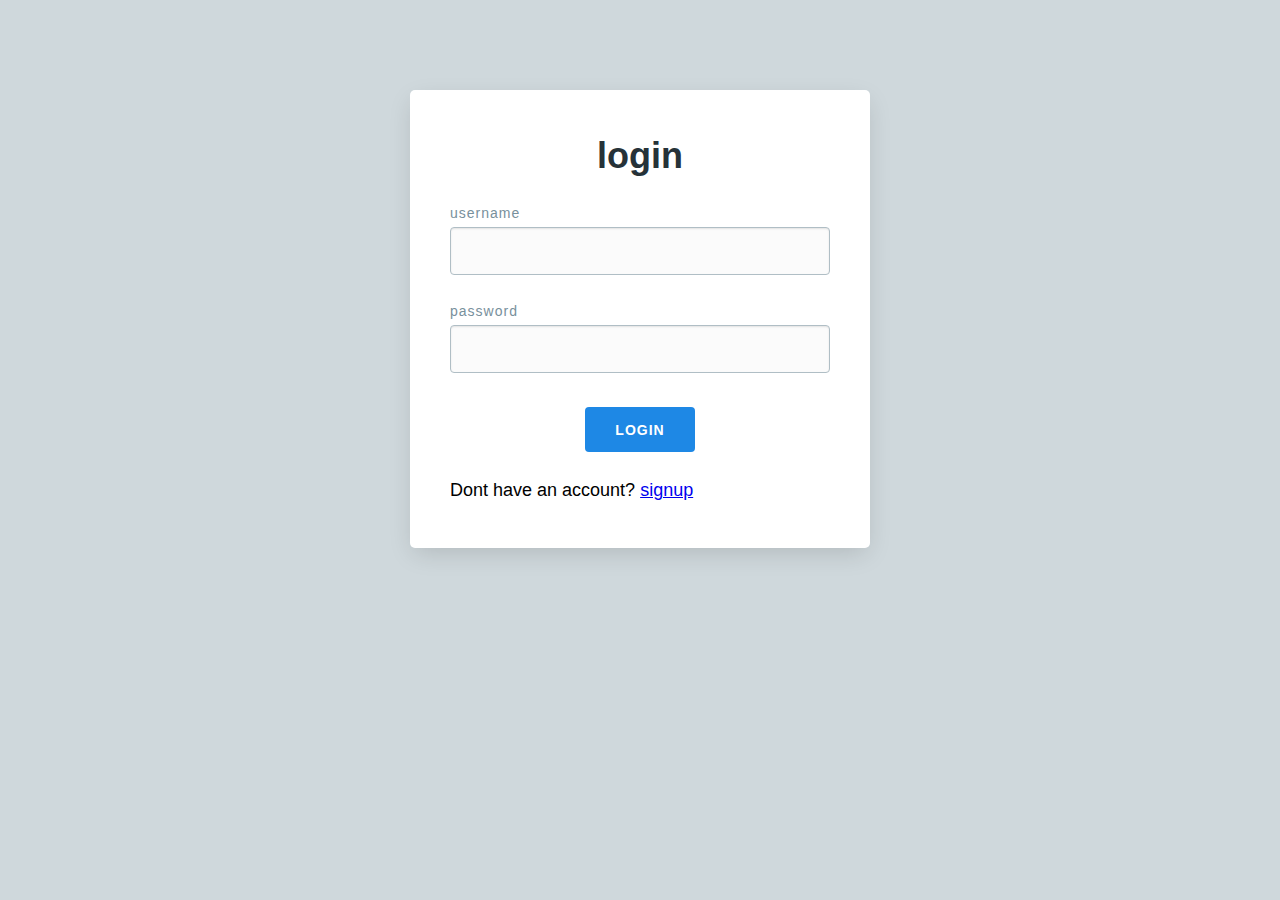
<file: templates/login.html>
<!doctype html>
<html lang="en">
    <head>
        <meta charset="utf-8">
        <title>weight tracker</title>
        <link rel="stylesheet" href="/static/css/login_styles.css">
        <link rel="stylesheet" href="/static/css/normalize.css">
    </head>
    <body>
        <div class="card-wrapper">
            <div class="card">
                <h1 class="center">login</h1>
                <form name="login_form">
                    <label for="username"> username </label>
                    <input type="text" name="username" class="field" required></input>

                    <label for="password"> password </label>
                    <input type="password" name="password" class="field" required></input>
                    
                    <p class="error error--hidden"></p>

                    <input type="submit" value="login" class="btn"></input>
                </form>
                <div>
                    <p>Dont have an account? <a href="/">signup</a></p>
                </div>
            </div>
        </div>
        <script src="/static/js/jquery.js"></script>
        <script src="/static/js/scripts.js"></script>
    </body>
</html>
</file>
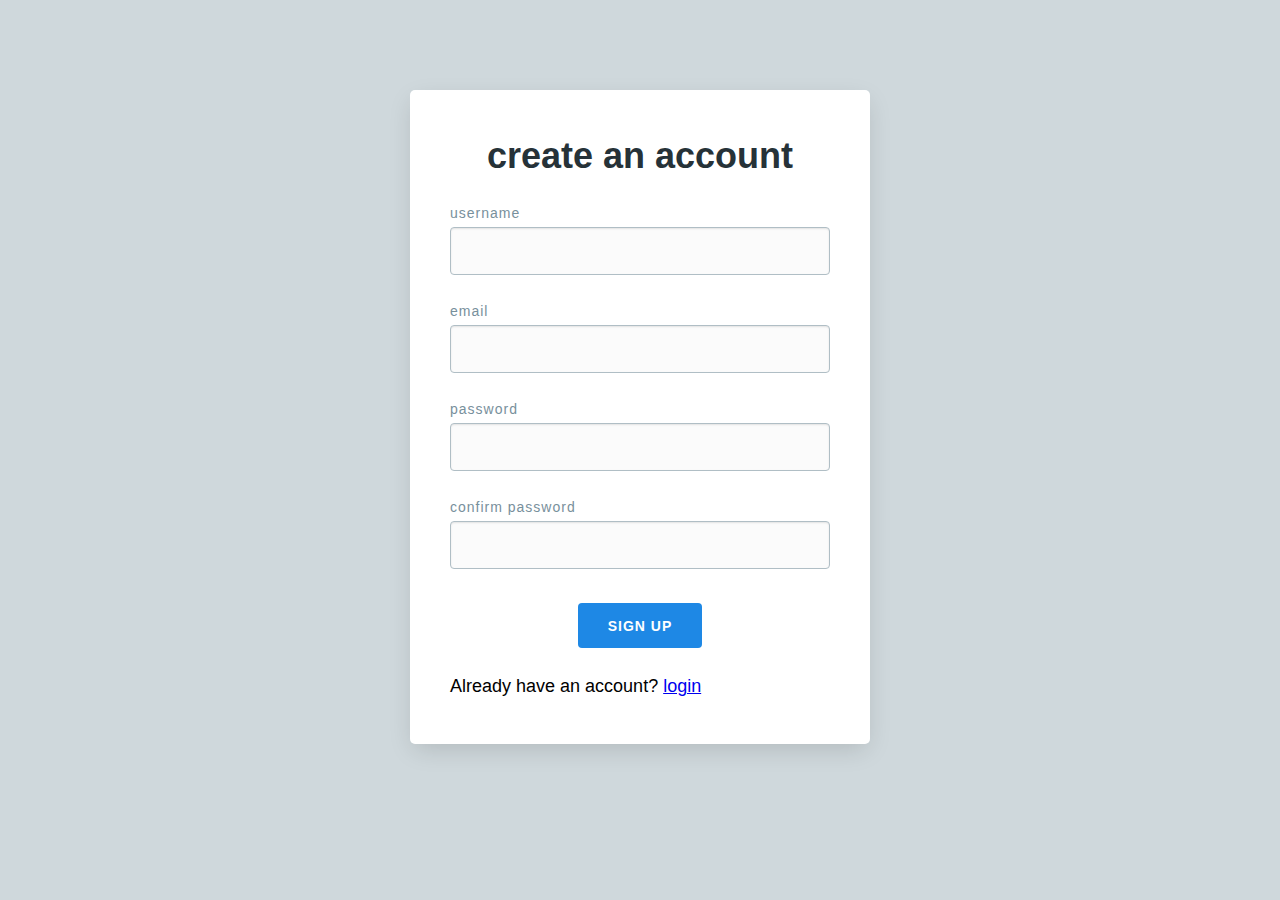
<file: templates/signup.html>
<!doctype html>
<html lang="en">
    <head>
        <meta charset="utf-8">
        <title>weight tracker</title>
        <link rel="stylesheet" href="/static/css/login_styles.css">
        <link rel="stylesheet" href="/static/css/normalize.css">
    </head>
    <body>
        <div class="card-wrapper">
            <div class="card">
                <h1 class="center">create an account</h1>
                <form name="signup_form">
                    <label for="username"> username </label>
                    <input type="text" name="username" class="field" required></input>

                    <label for="email"> email </label>
                    <input type="text" name="email" class="field" required></input>

                    <label for="password"> password </label>
                    <input type="password" name="password" class="field" required></input>

                    <label for="confirm"> confirm password </label>
                    <input type="password" name="confirm" class="field" required></input>
                    
                    <p class="error error--hidden"></p>

                    <input type="submit" value="sign up" class="btn"></input>
                </form>
                <div>
                    <p>Already have an account? <a href="/login">login</a></p>
                </div>
            </div>
        </div>
        <script src="/static/js/jquery.js"></script>
        <script src="/static/js/scripts.js"></script>
    </body>
</html>
</file>
<file: static/css/login_styles.css>
/*
  Colors: http://getuicolors.com
*/

/* Setup */
:root {
    --black: #000000;
    --almost-black: #263238;
    --white: #ffffff;
    --almost-white: #FBFBFB;
    --grey-light: #CFD8DC;
    --grey: #B0BEC5;
    --grey-medium: #78909C;
    --grey-dark: #455A64;
    --primary: #1E88E5;
    --primary-dark: #1976D2;
    --secondary: #CFD8DC;
    --secondary-dark: #B0BEC5;
    --red: #EF4836;
  }
  
  * {
    position: relative;
    box-sizing: border-box;
  }
  
  body {
    margin: 0;
    font-family: sans-serif;
    font-size: 18px;
    line-height: 28px;
    color: var(--black);
    background: var(--grey-light);
  }
  
  /* Typography */
  .center {
    text-align: center;
  }
  
  h1 {
    margin: 0.5em 0 1em;
    font-size: 26px;
    line-height: 1.2;
    color: var(--almost-black);
  }
  
  h2 {
    margin: 0.5em 0 1em;
    font-size: 20px;
    line-height: 1.2;
    color: var(--grey-dark);
  }
  
  p {
    margin: 24px 0;
  }
  
  /* Cards */
  .card-wrapper {
    margin: 0 auto;
    padding: 90px 30px;
    flex-wrap: wrap;
    justify-content: center;
    display: flex;
  }
  
  .card {
    margin: 0 30px 60px;
    padding: 20px 40px;
    width: 460px;
    box-shadow: 0 8px 26px -4px rgba(0,0,0,0.15);
    border-radius: 5px;
    background: var(--white);
  }
  
  @media only screen and (max-width: 520px) {
    .card-wrapper {
      padding: 30px 0 0;
    }
  }
  
  @media only screen and (max-width: 520px) {
    .card {
      margin: 0 0 30px;
      width: 100%;
      border-radius: 0;
    }
  }
  
  /* Forms */
  form {
    transition: opacity .15s ease;
  }
  
  form.loading {
    pointer-events: none;
    opacity: 0.75;
  }
  
  label {
    margin: 0 0 2px;
    font-size: 14px;
    line-height: 24px;
    letter-spacing: 1px;
    color: var(--grey-medium);
    display: block;
  }
  
  .field {
    margin: 0 0 24px;
    padding: 11px 16px 9px;
    width: 100%;
    font-size: 16px;
    line-height: 26px;
    color: var(--almost-black);
    border: 1px solid var(--grey);
    border-radius: 4px;
    box-shadow: inset 0 1px 2px rgba(0,0,0,0.1);
    display: block;
    background: var(--almost-white);
    transition: border-color .15s ease;
  }
  
  .field:focus {
    border-color: var(--grey-medium);
    outline: none;
  }
  
  .error {
    margin: 0;
    font-size: 16px;
    line-height: 26px;
    text-align: center;
    color: var(--red);
  }
  
  .error--hidden {
    display: none;
  }
  
  /* Buttons */
  .btn {
    margin: 0 0 24px;
    padding: 11px 30px 10px;
    font-size: 14px;
    line-height: 24px;
    text-transform: uppercase;
    letter-spacing: 1px;
    font-weight: 600;
    text-decoration: none;
    color: var(--white);
    border: none;
    border-radius: 4px;
    outline: none;
    cursor: pointer;
    display: inline-block;
    background: var(--primary);
    transition: color .15s ease, background-color .15s ease;
  }
  
  .btn:hover {
    background: var(--primary-dark);
  }
  
  .btn--secondary {
    color: var(--almost-black);
    background: var(--secondary);
  }
  
  .btn--secondary:hover {
    background: var(--secondary-dark);
  }
  
  input[type=submit] {
    margin: 34px auto 24px;
    display: block;
  }
</file>
